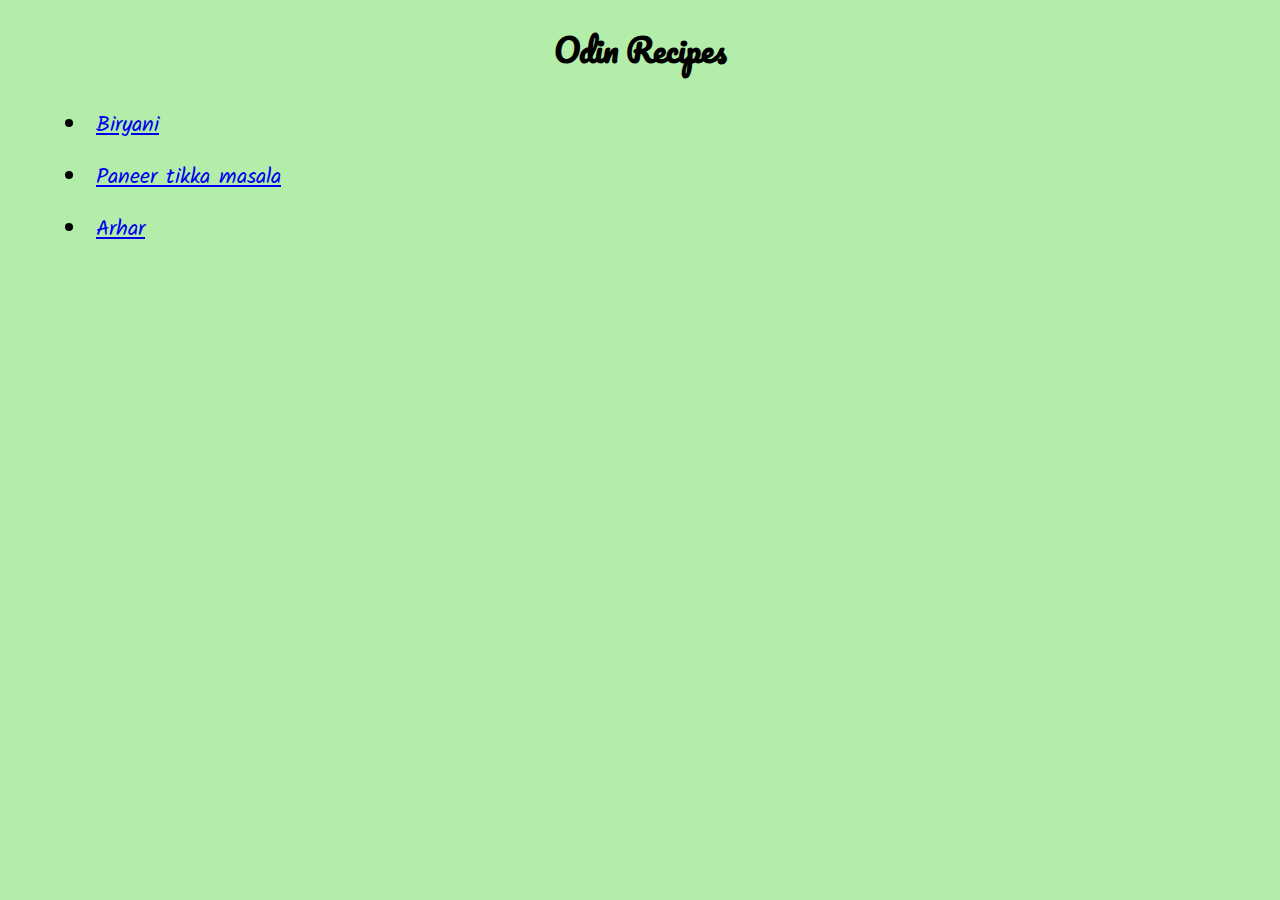
<file: index.html>
<!DOCTYPE html>
<html lang="en">

<head>
    <meta charset="UTF-8">
    <meta name="viewport" content="width=device-width, initial-scale=1.0">
    <title>Recipe</title>
    <link rel="stylesheet" href="./style.css">
</head>

<body>
    <h1>Odin Recipes</h1>
    <ul>
        <li><a href="./recipes/biryani.html">Biryani</a></li>
        <li><a href="./recipes/paneer.html">Paneer tikka masala</a></li>
        <li><a href="./recipes/arhar.html">Arhar</a></li>
    </ul>
</body>

</html>
</file>
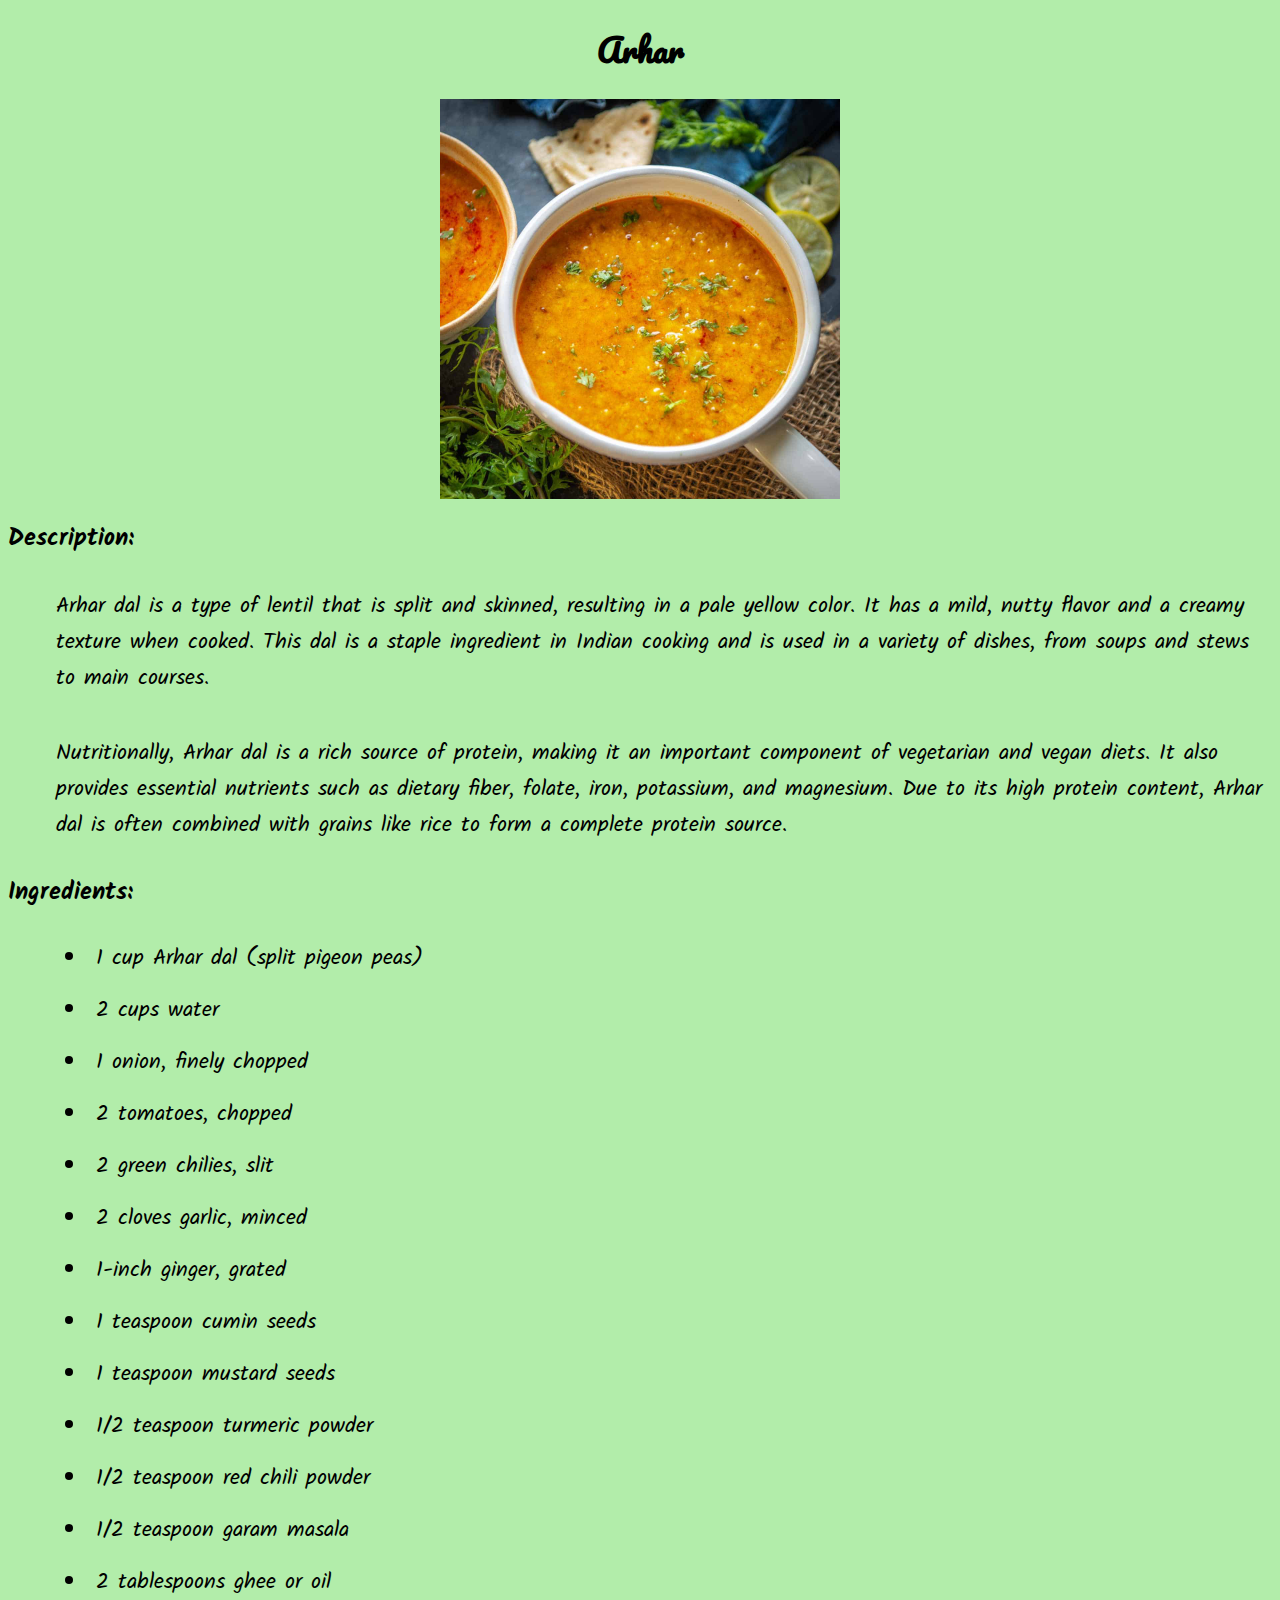
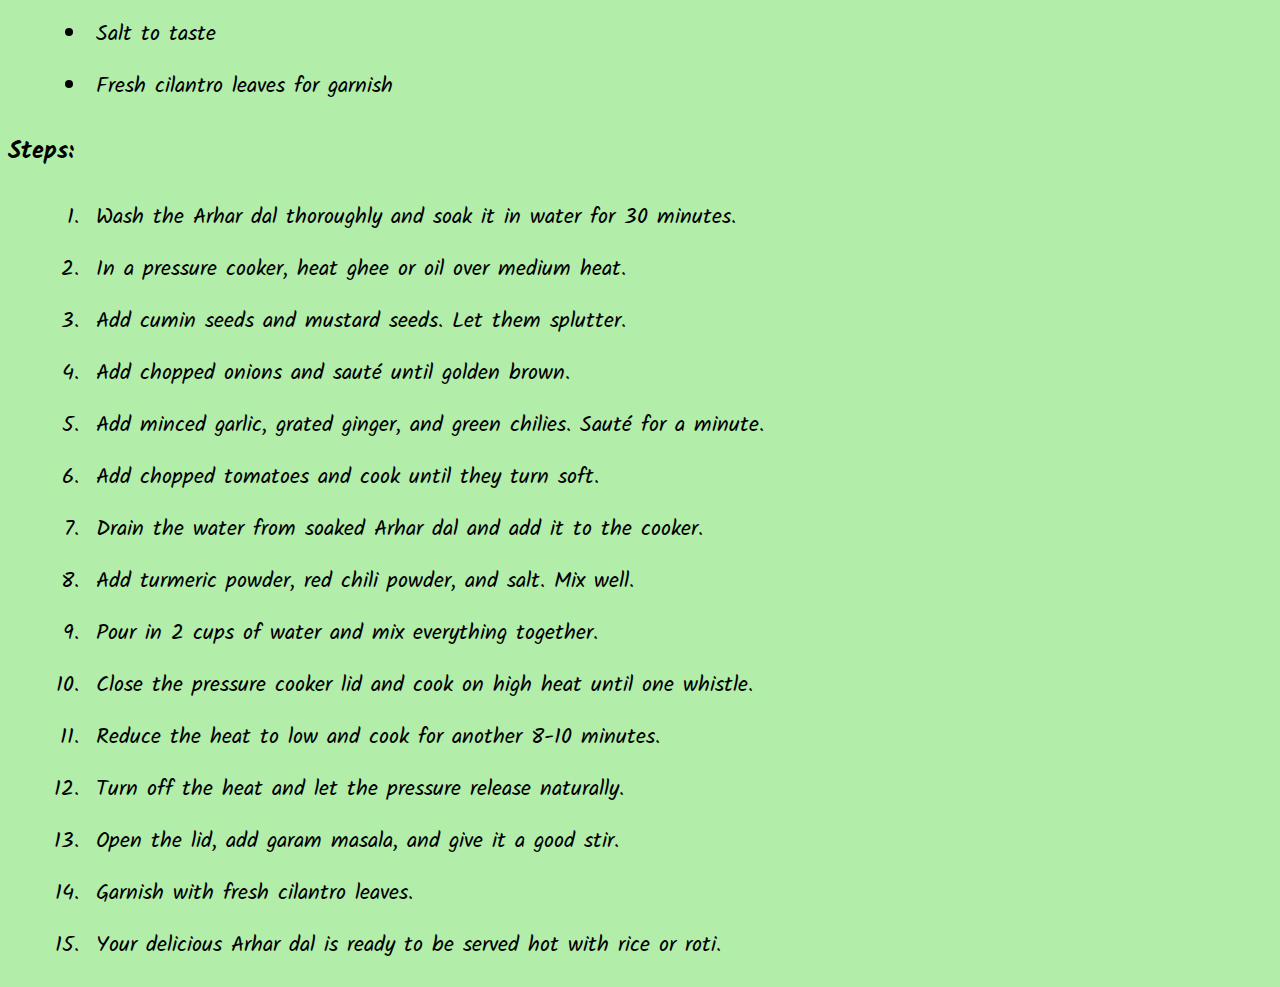
<file: recipes/arhar.html>
<!DOCTYPE html>
<html lang="en">

<head>
    <meta charset="UTF-8">
    <meta name="viewport" content="width=device-width, initial-scale=1.0">
    <title>Arhar</title>
    <link rel="stylesheet" href="../style.css">
</head>

<body>
    <h1>Arhar</h1>

    <img src="./recipe-img/arhar.jpg" alt="arhar dal" height="400" width="400">

    <h2>Description:</h2>

    <p>Arhar dal is a type of lentil that is split and skinned, resulting in a pale yellow color. It has a mild, nutty
        flavor and a creamy texture when cooked. This dal is a staple ingredient in Indian cooking and is used in a
        variety of dishes, from soups and stews to main courses.</p>

    <p>Nutritionally, Arhar dal is a rich source of protein, making it an important component of vegetarian and vegan
        diets. It also provides essential nutrients such as dietary fiber, folate, iron, potassium, and magnesium. Due
        to its high protein content, Arhar dal is often combined with grains like rice to form a complete protein
        source.</p>

    <h2>Ingredients:</h2>

    <ul>
        <li>1 cup Arhar dal (split pigeon peas)</li>
        <li>2 cups water</li>
        <li>1 onion, finely chopped</li>
        <li>2 tomatoes, chopped</li>
        <li>2 green chilies, slit</li>
        <li>2 cloves garlic, minced</li>
        <li>1-inch ginger, grated</li>
        <li>1 teaspoon cumin seeds</li>
        <li>1 teaspoon mustard seeds</li>
        <li>1/2 teaspoon turmeric powder</li>
        <li>1/2 teaspoon red chili powder</li>
        <li>1/2 teaspoon garam masala</li>
        <li>2 tablespoons ghee or oil</li>
        <li>Salt to taste</li>
        <li>Fresh cilantro leaves for garnish</li>
    </ul>

    <h2>Steps:</h2>

    <ol>
        <li>Wash the Arhar dal thoroughly and soak it in water for 30 minutes.</li>
        <li>In a pressure cooker, heat ghee or oil over medium heat.</li>
        <li>Add cumin seeds and mustard seeds. Let them splutter.</li>
        <li>Add chopped onions and sauté until golden brown.</li>
        <li>Add minced garlic, grated ginger, and green chilies. Sauté for a minute.</li>
        <li>Add chopped tomatoes and cook until they turn soft.</li>
        <li>Drain the water from soaked Arhar dal and add it to the cooker.</li>
        <li>Add turmeric powder, red chili powder, and salt. Mix well.</li>
        <li>Pour in 2 cups of water and mix everything together.</li>
        <li>Close the pressure cooker lid and cook on high heat until one whistle.</li>
        <li>Reduce the heat to low and cook for another 8-10 minutes.</li>
        <li>Turn off the heat and let the pressure release naturally.</li>
        <li>Open the lid, add garam masala, and give it a good stir.</li>
        <li>Garnish with fresh cilantro leaves.</li>
        <li>Your delicious Arhar dal is ready to be served hot with rice or roti.</li>
    </ol>

</body>

</html>
</file>
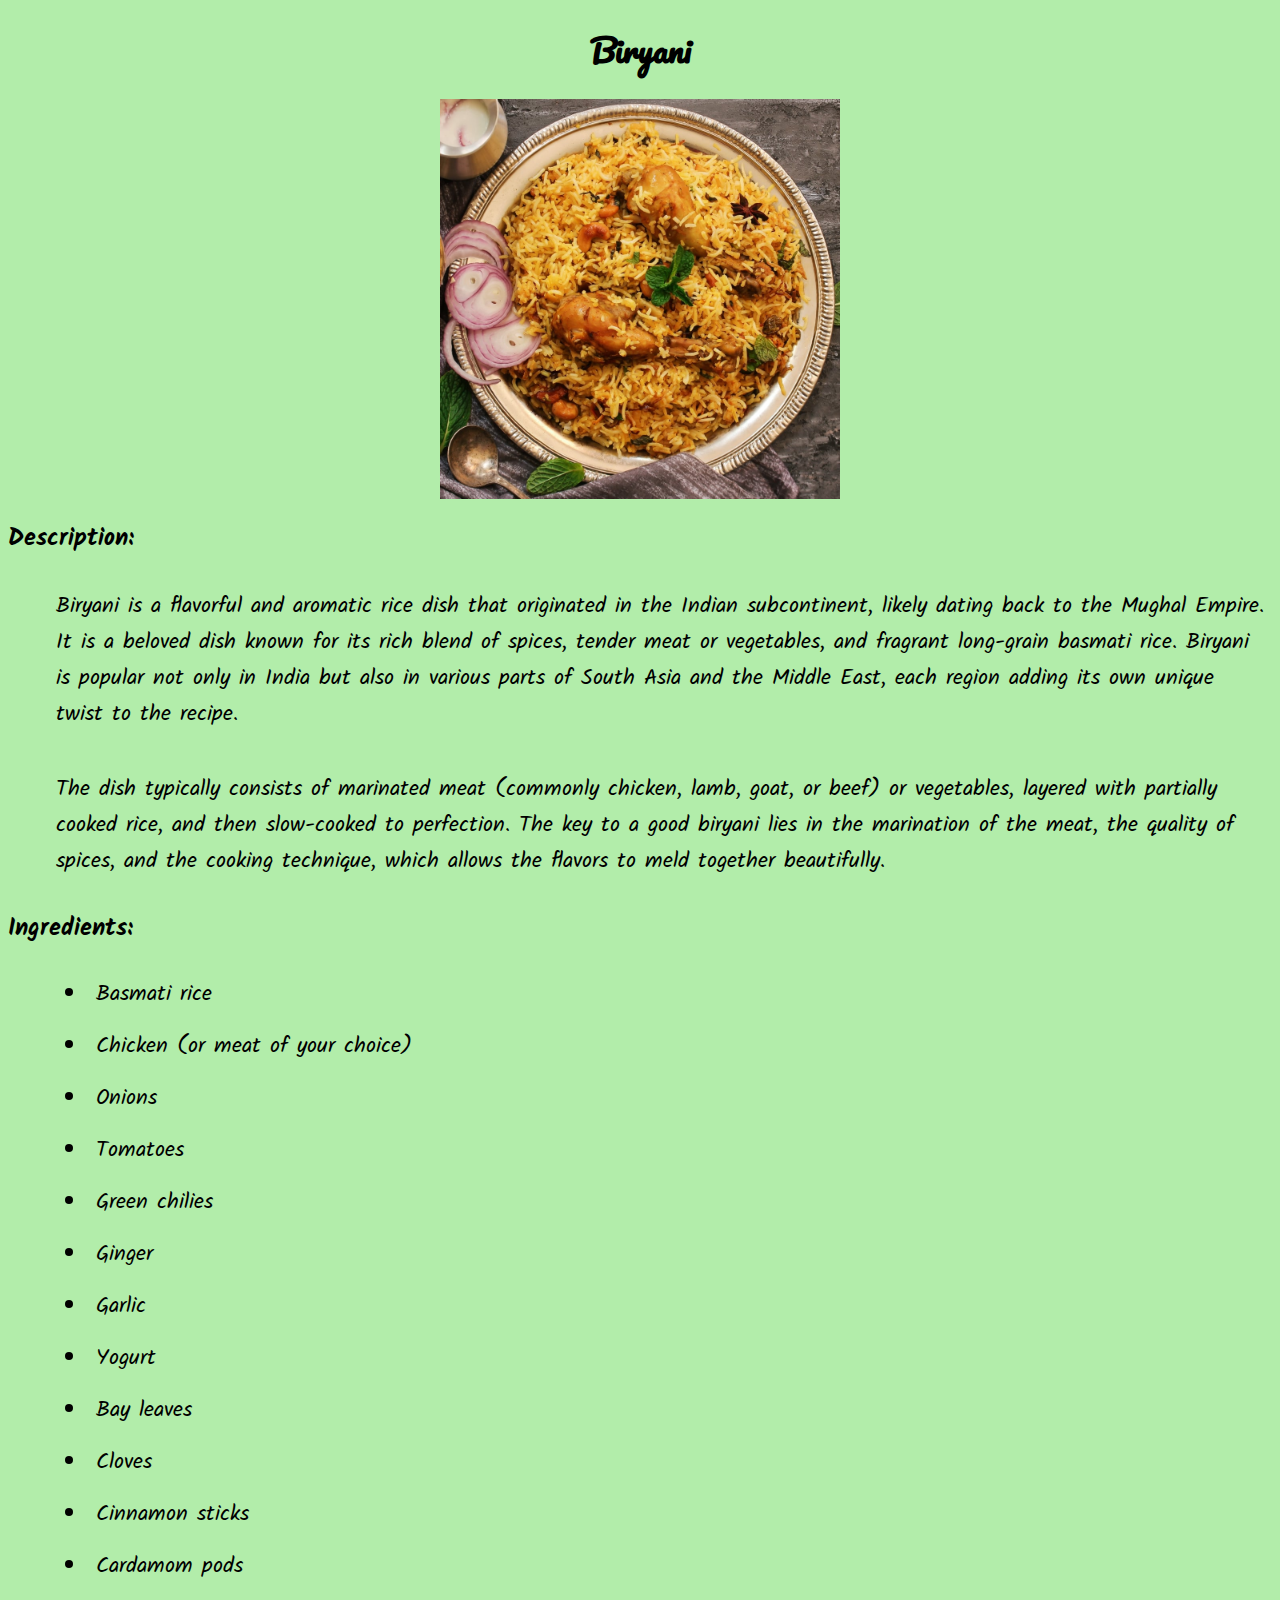
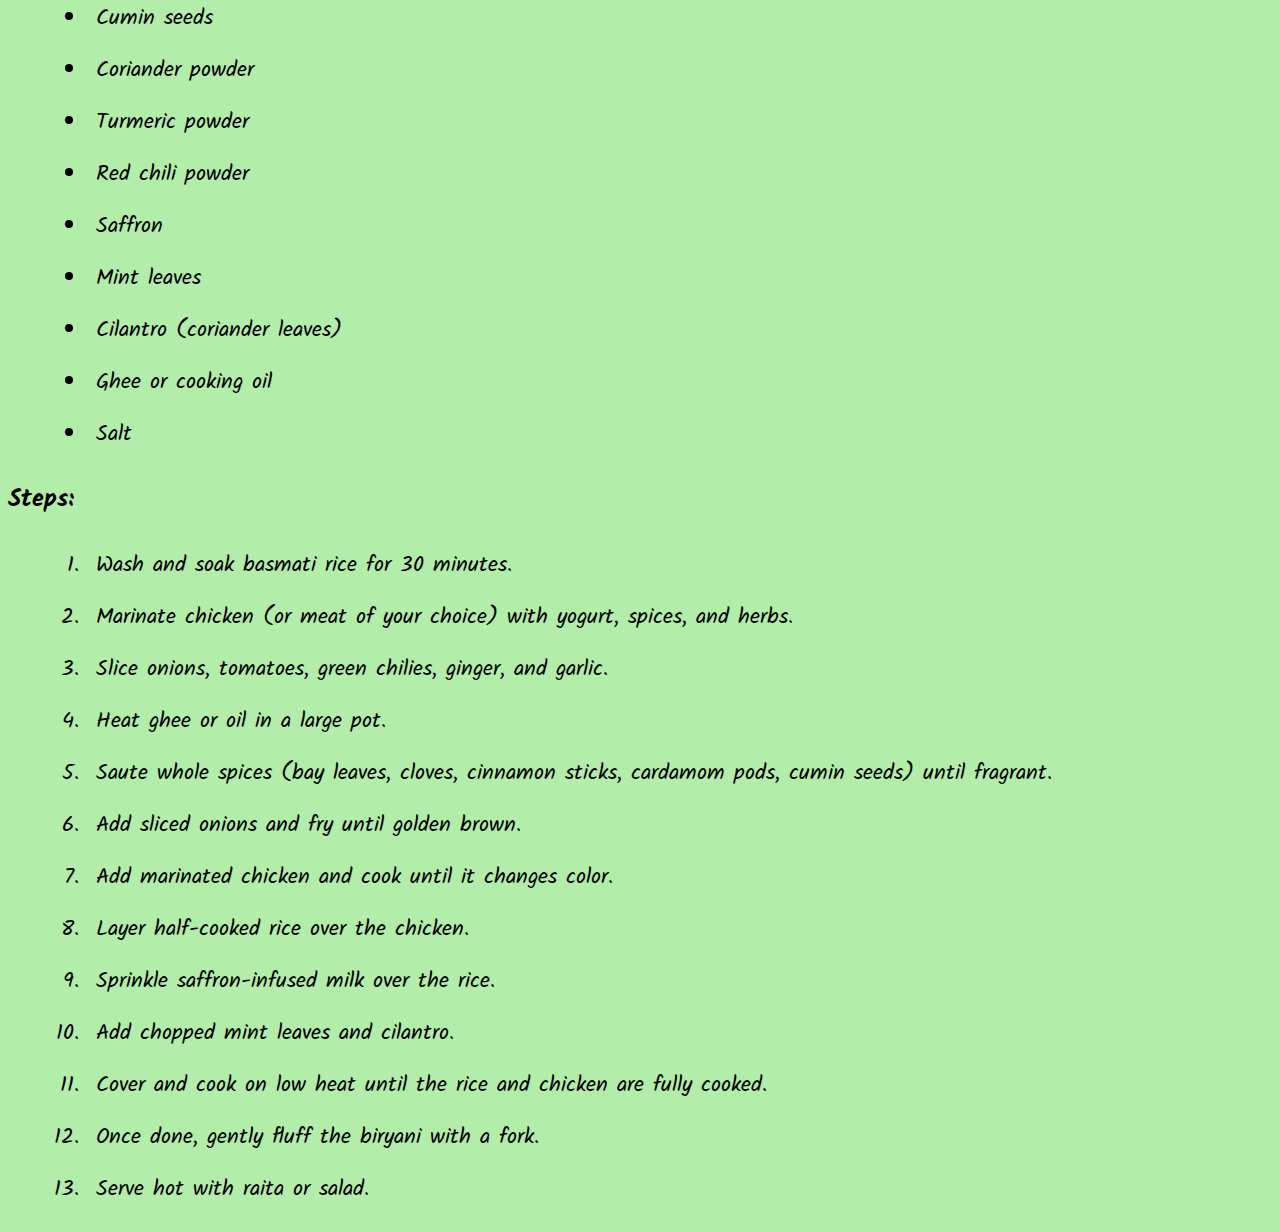
<file: recipes/biryani.html>
<!DOCTYPE html>
<html lang="en">

<head>
    <meta charset="UTF-8">
    <meta name="viewport" content="width=device-width, initial-scale=1.0">
    <title>Biryani</title>
    <link rel="stylesheet" href="../style.css">
    
</head>

<body>
    <h1>Biryani</h1>

    <img src = "./recipe-img/biryani.jpg" alt="biryani" height="400" width="400">

    <h2>Description:</h2>

    <p>Biryani is a flavorful and aromatic rice dish that originated in the Indian subcontinent, likely dating back to
        the Mughal Empire. It is a beloved dish known for its rich blend of spices, tender meat or vegetables, and
        fragrant long-grain basmati rice. Biryani is popular not only in India but also in various parts of South Asia
        and the Middle East, each region adding its own unique twist to the recipe.</p>

    <p>The dish typically consists of marinated meat (commonly chicken, lamb, goat, or beef) or vegetables, layered
        with partially cooked rice, and then slow-cooked to perfection. The key to a good biryani lies in the marination
        of the meat, the quality of spices, and the cooking technique, which allows the flavors to meld together
        beautifully.</p>

    <h2>Ingredients:</h2>

    <ul>
        <li>Basmati rice</li>
        <li>Chicken (or meat of your choice)</li>
        <li>Onions</li>
        <li>Tomatoes</li>
        <li>Green chilies</li>
        <li>Ginger</li>
        <li>Garlic</li>
        <li>Yogurt</li>
        <li>Bay leaves</li>
        <li>Cloves</li>
        <li>Cinnamon sticks</li>
        <li>Cardamom pods</li>
        <li>Cumin seeds</li>
        <li>Coriander powder</li>
        <li>Turmeric powder</li>
        <li>Red chili powder</li>
        <li>Saffron</li>
        <li>Mint leaves</li>
        <li>Cilantro (coriander leaves)</li>
        <li>Ghee or cooking oil</li>
        <li>Salt</li>
    </ul>

    <h2>Steps:</h2>

    <ol>
        <li>Wash and soak basmati rice for 30 minutes.</li>
        <li>Marinate chicken (or meat of your choice) with yogurt, spices, and herbs.</li>
        <li>Slice onions, tomatoes, green chilies, ginger, and garlic.</li>
        <li>Heat ghee or oil in a large pot.</li>
        <li>Saute whole spices (bay leaves, cloves, cinnamon sticks, cardamom pods, cumin seeds) until fragrant.</li>
        <li>Add sliced onions and fry until golden brown.</li>
        <li>Add marinated chicken and cook until it changes color.</li>
        <li>Layer half-cooked rice over the chicken.</li>
        <li>Sprinkle saffron-infused milk over the rice.</li>
        <li>Add chopped mint leaves and cilantro.</li>
        <li>Cover and cook on low heat until the rice and chicken are fully cooked.</li>
        <li>Once done, gently fluff the biryani with a fork.</li>
        <li>Serve hot with raita or salad.</li>
    </ol>

</body>

</html>
</file>
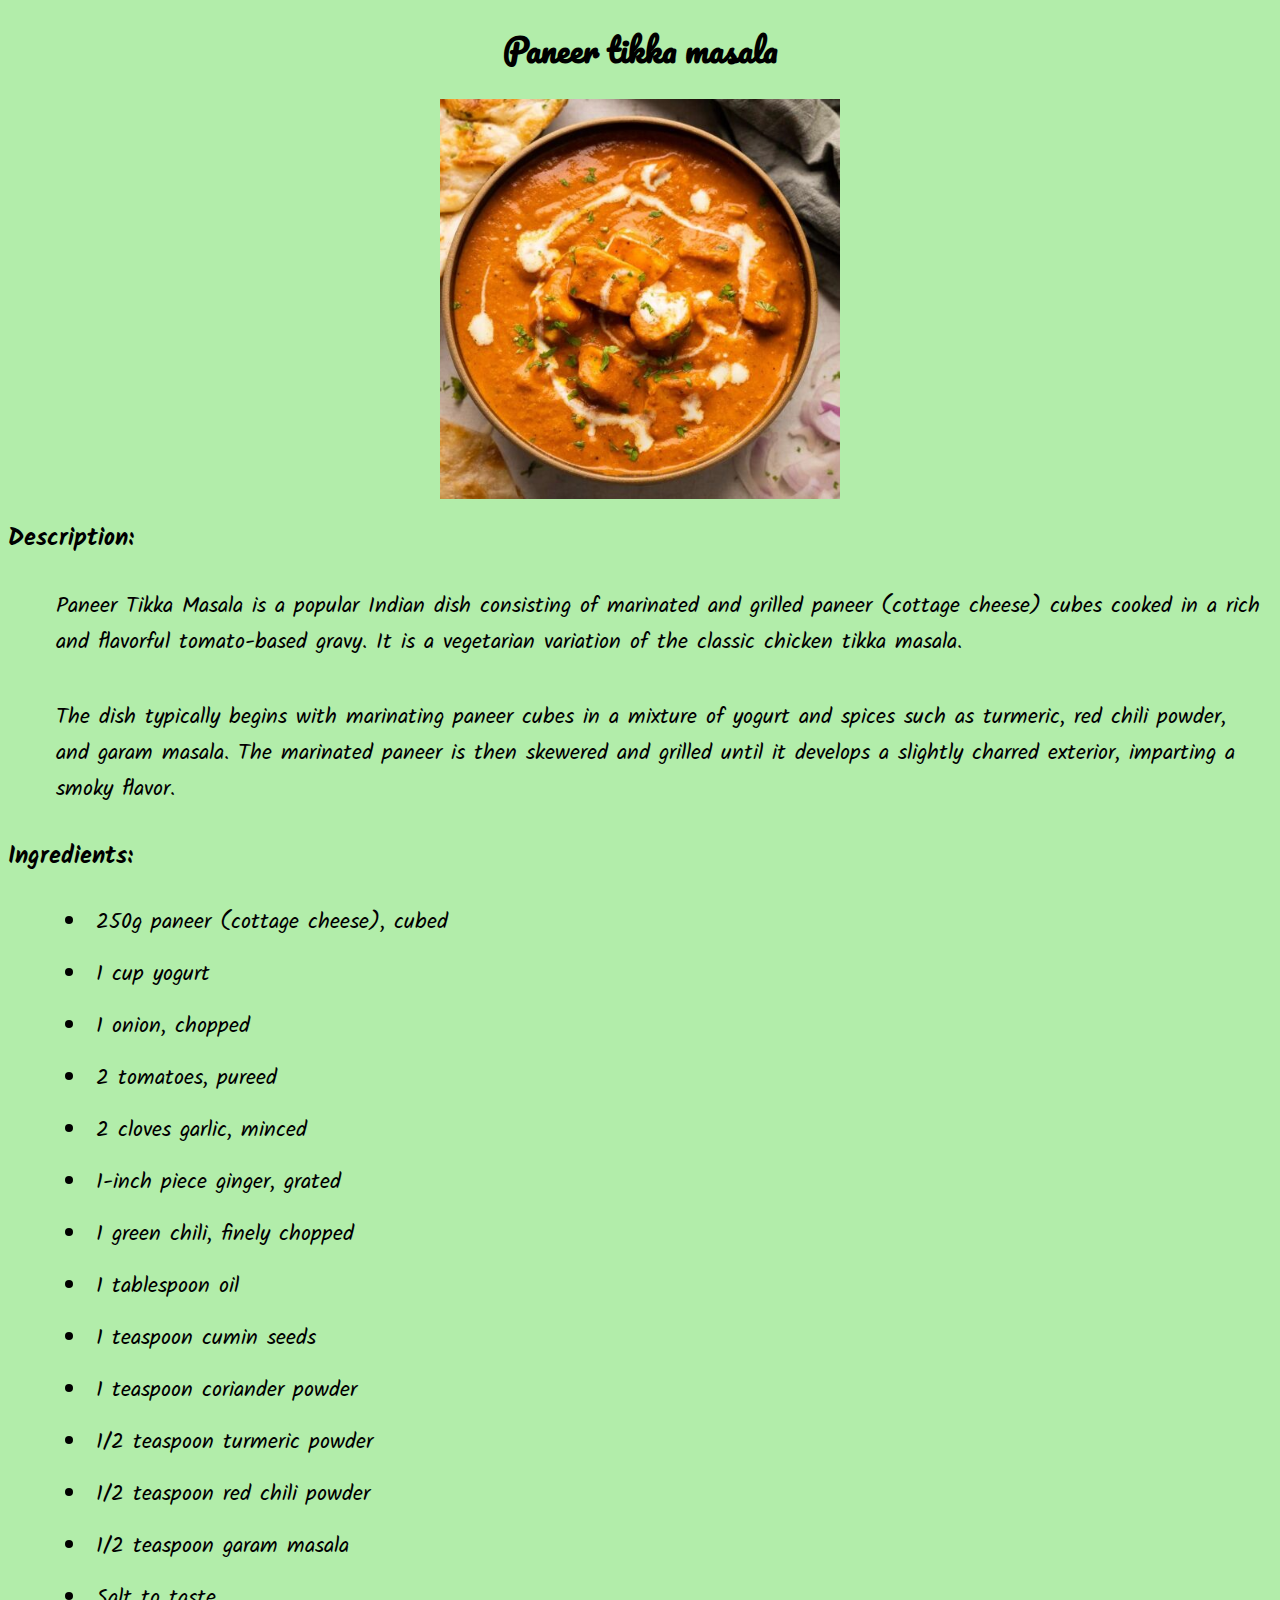
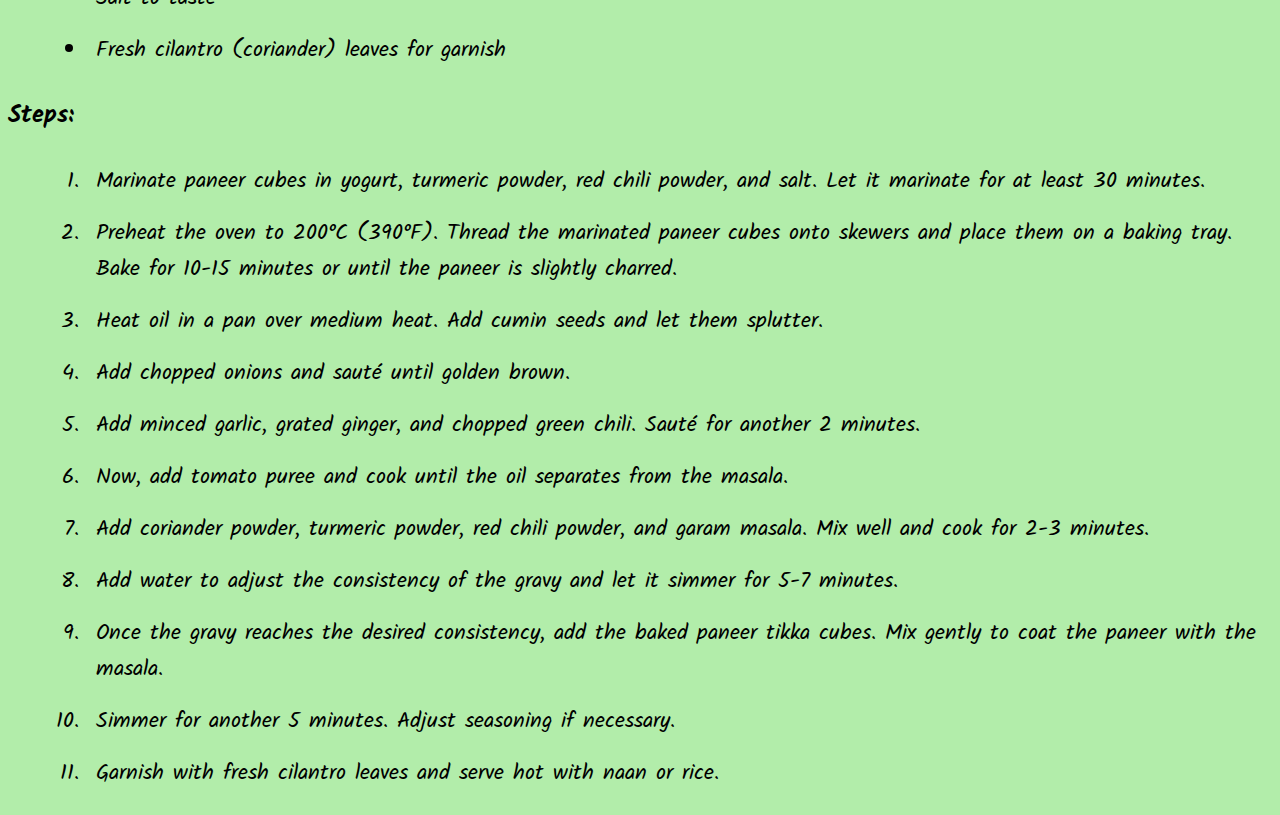
<file: recipes/paneer.html>
<!DOCTYPE html>
<html lang="en">

<head>
    <meta charset="UTF-8">
    <meta name="viewport" content="width=device-width, initial-scale=1.0">
    <title>Paneer</title>
    <link rel="stylesheet" href="../style.css">
</head>

<body>
    <h1>Paneer tikka masala</h1>

    <img src = "./recipe-img/paneer.jpg" alt="paneer tikka masala" height="400" width="400">

    <h2>Description:</h2>

    <p>Paneer Tikka Masala is a popular Indian dish consisting of marinated and grilled paneer (cottage cheese) cubes
        cooked in a rich and flavorful tomato-based gravy. It is a vegetarian variation of the classic chicken tikka
        masala.</p>

    <p>The dish typically begins with marinating paneer cubes in a mixture of yogurt and spices such as turmeric, red
        chili powder, and garam masala. The marinated paneer is then skewered and grilled until it develops a slightly
        charred exterior, imparting a smoky flavor.</p>

    <h2>Ingredients:</h2>

    <ul>
        <li>250g paneer (cottage cheese), cubed</li>
        <li>1 cup yogurt</li>
        <li>1 onion, chopped</li>
        <li>2 tomatoes, pureed</li>
        <li>2 cloves garlic, minced</li>
        <li>1-inch piece ginger, grated</li>
        <li>1 green chili, finely chopped</li>
        <li>1 tablespoon oil</li>
        <li>1 teaspoon cumin seeds</li>
        <li>1 teaspoon coriander powder</li>
        <li>1/2 teaspoon turmeric powder</li>
        <li>1/2 teaspoon red chili powder</li>
        <li>1/2 teaspoon garam masala</li>
        <li>Salt to taste</li>
        <li>Fresh cilantro (coriander) leaves for garnish</li>
    </ul>

    <h2>Steps:</h2>

    <ol>
        <li>Marinate paneer cubes in yogurt, turmeric powder, red chili powder, and salt. Let it marinate for at least
            30 minutes.</li>
        <li>Preheat the oven to 200°C (390°F). Thread the marinated paneer cubes onto skewers and place them on a baking
            tray. Bake for 10-15 minutes or until the paneer is slightly charred.</li>
        <li>Heat oil in a pan over medium heat. Add cumin seeds and let them splutter.</li>
        <li>Add chopped onions and sauté until golden brown.</li>
        <li>Add minced garlic, grated ginger, and chopped green chili. Sauté for another 2 minutes.</li>
        <li>Now, add tomato puree and cook until the oil separates from the masala.</li>
        <li>Add coriander powder, turmeric powder, red chili powder, and garam masala. Mix well and cook for 2-3
            minutes.</li>
        <li>Add water to adjust the consistency of the gravy and let it simmer for 5-7 minutes.</li>
        <li>Once the gravy reaches the desired consistency, add the baked paneer tikka cubes. Mix gently to coat the
            paneer with the masala.</li>
        <li>Simmer for another 5 minutes. Adjust seasoning if necessary.</li>
        <li>Garnish with fresh cilantro leaves and serve hot with naan or rice.</li>
    </ol>

</body>

</html>
</file>
<file: style.css>
@import url('https://fonts.googleapis.com/css2?family=Pacifico&display=swap');
@import url('https://fonts.googleapis.com/css2?family=Dancing+Script:wght@400..700&family=Kalam:wght@300;400;700&family=Pacifico&display=swap');
html{
    box-sizing: border-box;
    font-family: "Kalam", cursive;
    background-color: rgba(23, 200, 0, 0.334);
}

h1{
    text-align: center;
    font-family: pacifico, cursive;
}

img{
    display: block;
    margin: 0 auto;
}

li,p{
    font-size: 1.4em;
    padding: 8px;
    margin-left: 40px;
}
</file>
